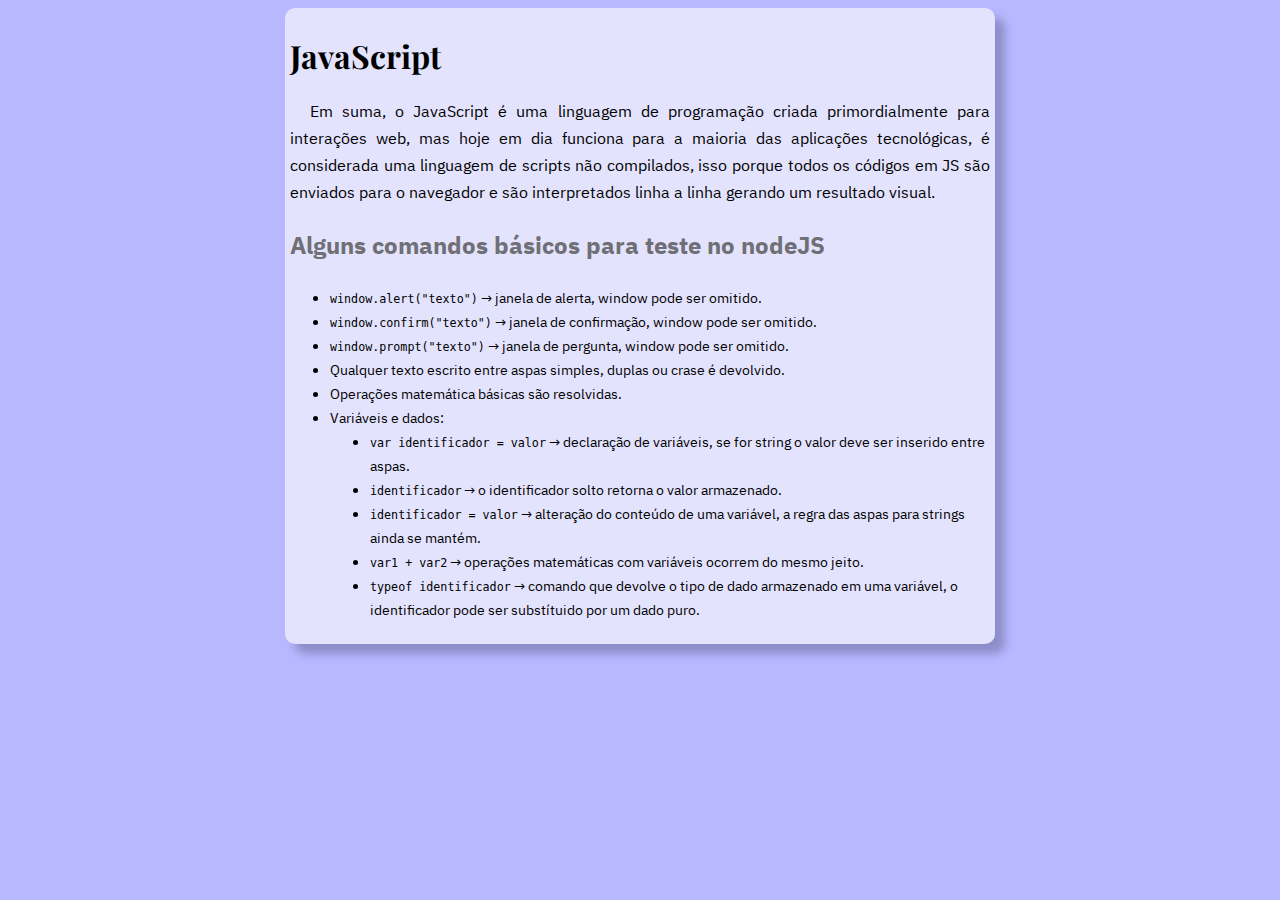
<file: 01- Primeiro contato/index.html>
<!DOCTYPE html>
<html lang="pt-br">
<head>
    <meta charset="UTF-8">
    <meta http-equiv="X-UA-Compatible" content="IE=edge">
    <meta name="viewport" content="width=device-width, initial-scale=1.0">
    <title>JavaScript</title>
    <link rel="stylesheet" href="style.css">
</head>
<body>
    <main>
        <h1>JavaScript</h1>
        <p>Em suma, o JavaScript é uma linguagem de programação criada primordialmente para interações
            web, mas hoje em dia funciona para a maioria das aplicações tecnológicas, é considerada uma
            linguagem de scripts não compilados, isso porque todos os códigos em JS são enviados para o
            navegador e são interpretados linha a linha gerando um resultado visual.
        </p>
        <h2>Alguns comandos básicos para teste no nodeJS</h2>
        <ul>
            <li><code>window.alert("texto")</code> &rarr; janela de alerta, window pode ser omitido.</li>
            <li><code>window.confirm("texto")</code> &rarr; janela de confirmação, window pode ser omitido.</li>
            <li><code>window.prompt("texto")</code> &rarr; janela de pergunta, window pode ser omitido.</li>
            <li>Qualquer texto escrito entre aspas simples, duplas ou crase é devolvido.</li>
            <li>Operações matemática básicas são resolvidas.</li>
            <li>Variáveis e dados:</li>
            <ul type="disc">
                <li><code>var identificador = valor</code> &rarr; declaração de variáveis, se for string o valor 
                    deve ser inserido entre aspas.</li>
                <li><code>identificador</code> &rarr; o identificador solto retorna o valor armazenado.</li>
                <li><code>identificador = valor</code> &rarr; alteração do conteúdo de uma variável, a regra das
                    aspas para strings ainda se mantém.</li>
                <li><code>var1 + var2</code> &rarr; operações matemáticas com variáveis ocorrem do mesmo jeito.</li>
                <li><code>typeof identificador</code> &rarr; comando que devolve o tipo de dado armazenado em uma 
                    variável, o identificador pode ser substítuido por um dado puro.</li>
            </ul>
        </ul>
    </main>
    <script src="script.js"></script>
</body>
</html>
</file>
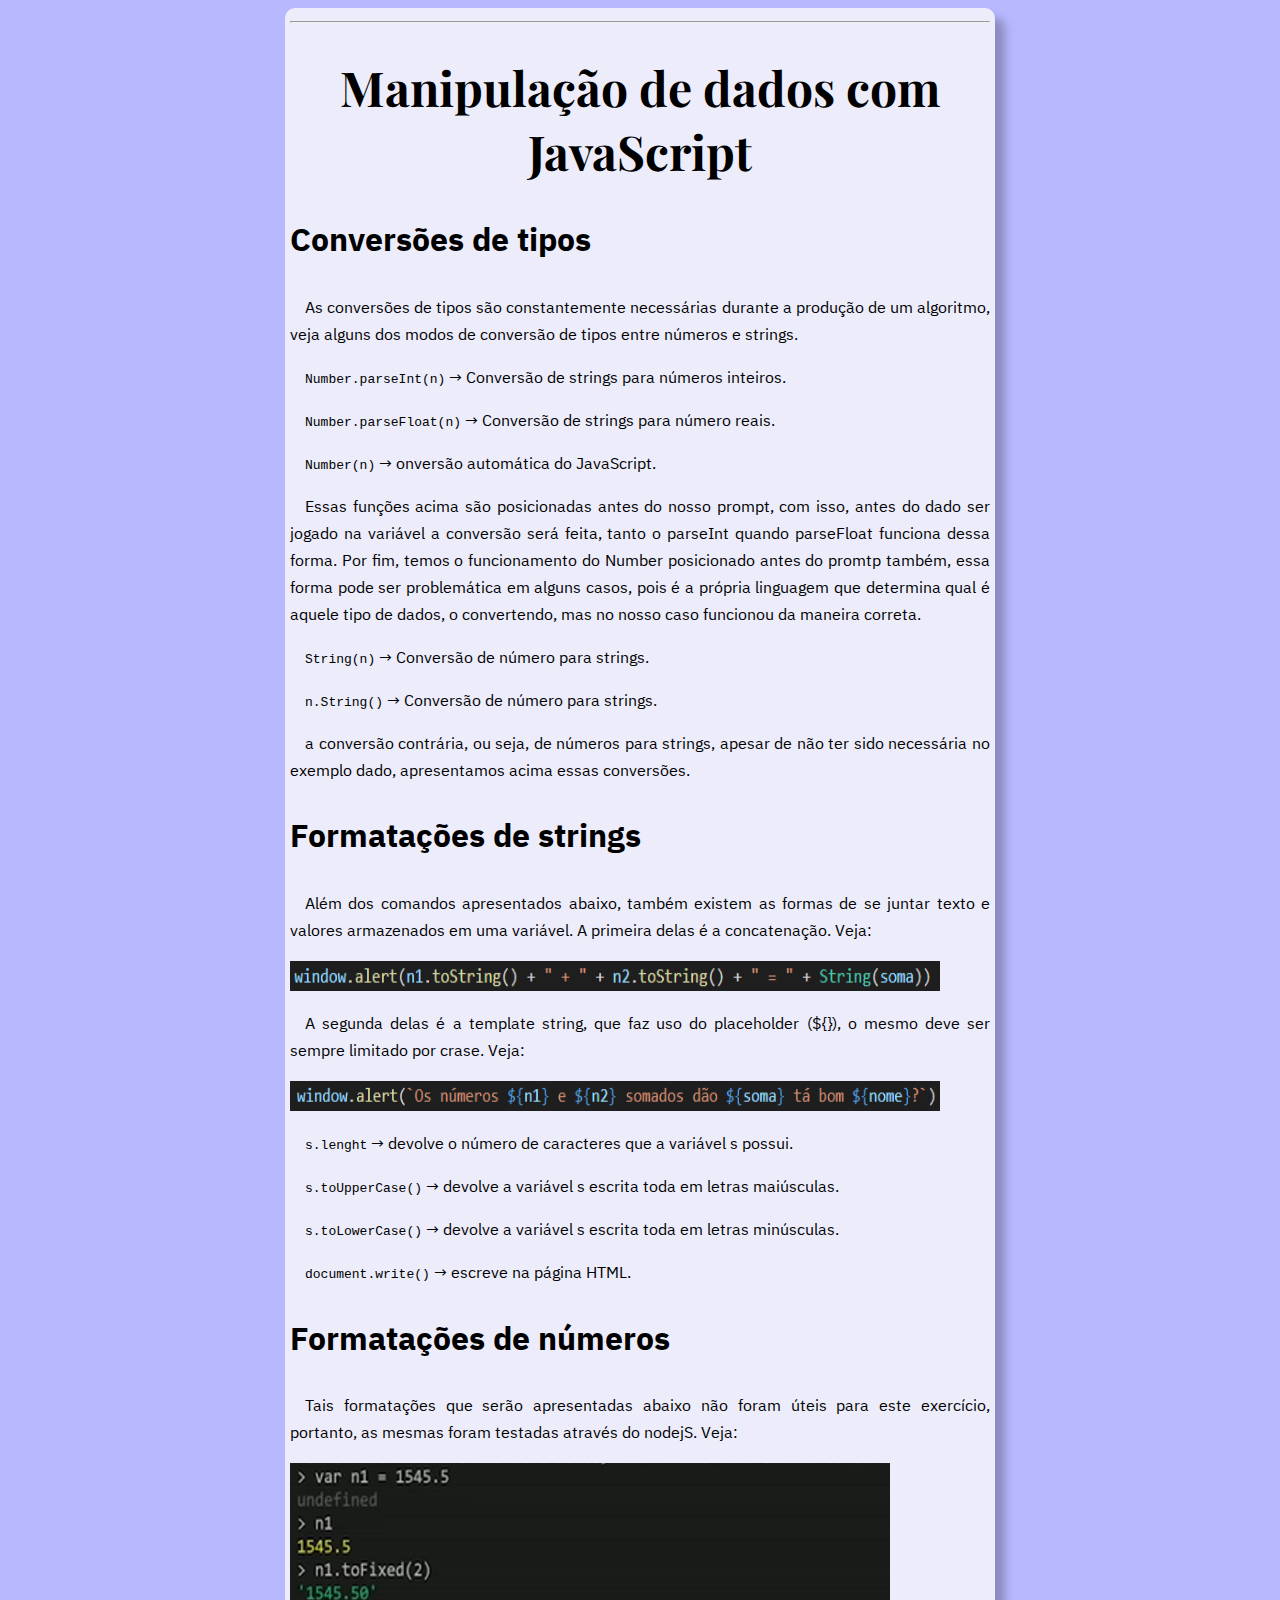
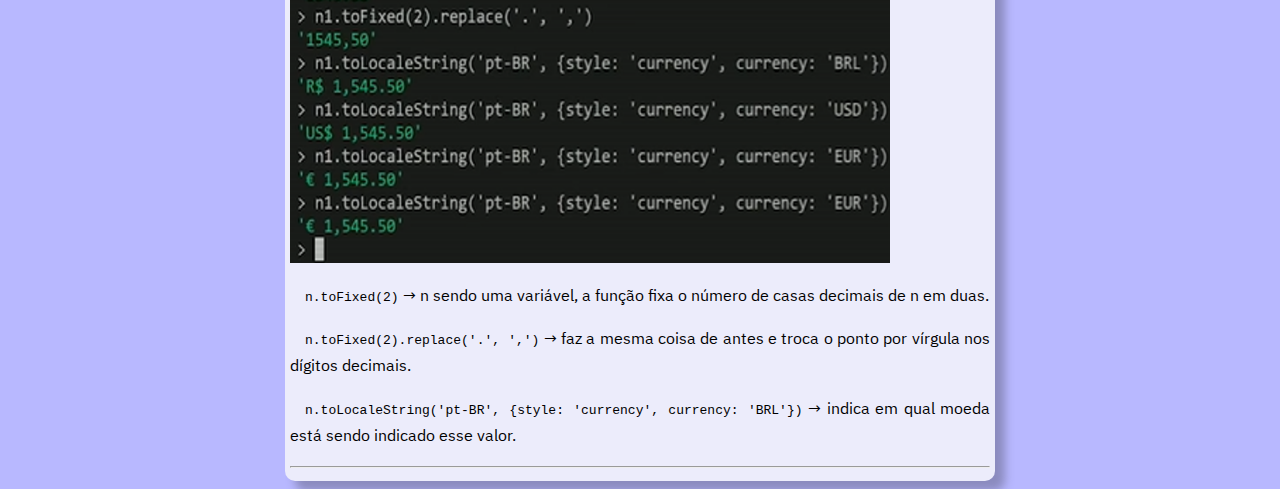
<file: 03- Manipulação de dados/index.html>
<!DOCTYPE html>
<html lang="pt-br">
<head>
    <meta charset="UTF-8">
    <meta http-equiv="X-UA-Compatible" content="IE=edge">
    <meta name="viewport" content="width=device-width, initial-scale=1.0">
    <title>Manipulação de dados com JavaScript</title>
    <link rel="stylesheet" href="style.css">
</head>
<body>
    <main>
        <hr>
        <h1>Manipulação de dados com JavaScript</h1>
        <h2>Conversões de tipos</h2>
        <p>As conversões de tipos são constantemente necessárias durante a produção de um 
            algoritmo, veja alguns dos modos de conversão de tipos entre números e strings.
        </p>
        <p><code>Number.parseInt(n)</code> &rarr; Conversão de strings para números inteiros.</p>
        <p><code>Number.parseFloat(n)</code> &rarr; Conversão de strings para número reais.</p>
        <p><code>Number(n)</code> &rarr; onversão automática do JavaScript.</p>
        <p>Essas funções acima são posicionadas antes do nosso prompt, com isso, antes do dado
            ser jogado na variável a conversão será feita, tanto o parseInt quando parseFloat 
            funciona dessa forma. Por fim, temos o funcionamento do Number posicionado antes do 
            promtp também, essa forma pode ser problemática em alguns casos, pois é a própria 
            linguagem que determina qual é aquele tipo de dados, o convertendo, mas no nosso caso
            funcionou da maneira correta.
        </p>
        <p><code>String(n)</code> &rarr; Conversão de número para strings.</p>
        <p><code>n.String()</code> &rarr; Conversão de número para strings.</p>
        <p>a conversão contrária, ou seja, de números para strings, apesar de não ter sido necessária
            no exemplo dado, apresentamos acima essas conversões.</p>
        <h2>Formatações de strings</h2>
        <p>Além dos comandos apresentados abaixo, também existem as formas de se juntar texto e valores 
            armazenados em uma variável. A primeira delas é a concatenação. Veja:
        </p>
        <img class="codigo" src="imagens/concatena.PNG" alt="Concatenação">
        <p>A segunda delas é a template string, que faz uso do placeholder (${}), o mesmo deve ser sempre 
            limitado por crase. Veja:
        </p>
        <img class="codigo" src="imagens/template.PNG" alt="Template string">
        <p><code>s.lenght</code> &rarr; devolve o número de caracteres que a variável s possui.</p>
        <p><code>s.toUpperCase()</code> &rarr; devolve a variável s escrita toda em letras maiúsculas.</p>
        <p><code>s.toLowerCase()</code> &rarr; devolve a variável s escrita toda em letras minúsculas.</p>
        <p><code>document.write()</code> &rarr; escreve na página HTML.</p>
        <h2>Formatações de números</h2>
        <p>Tais formatações que serão apresentadas abaixo não foram úteis para este exercício, portanto, as 
            mesmas foram testadas através do nodejS. Veja:
        </p>
        <img src="imagens/node.PNG" alt="nodeJS">
        <p><code>n.toFixed(2)</code> &rarr; n sendo uma variável, a função fixa o número de casas decimais 
            de n em duas.
        </p>
        <p><code>n.toFixed(2).replace('.', ',')</code> &rarr; faz a mesma coisa de antes e troca o ponto por 
            vírgula nos dígitos decimais.
        </p>
        <p><code>n.toLocaleString('pt-BR', {style: 'currency', currency: 'BRL'})</code> &rarr; indica em qual 
            moeda está sendo indicado esse valor.
        </p>
        <hr>
    </main>
    <script src="script.js"></script>
</body>
</html>
</file>
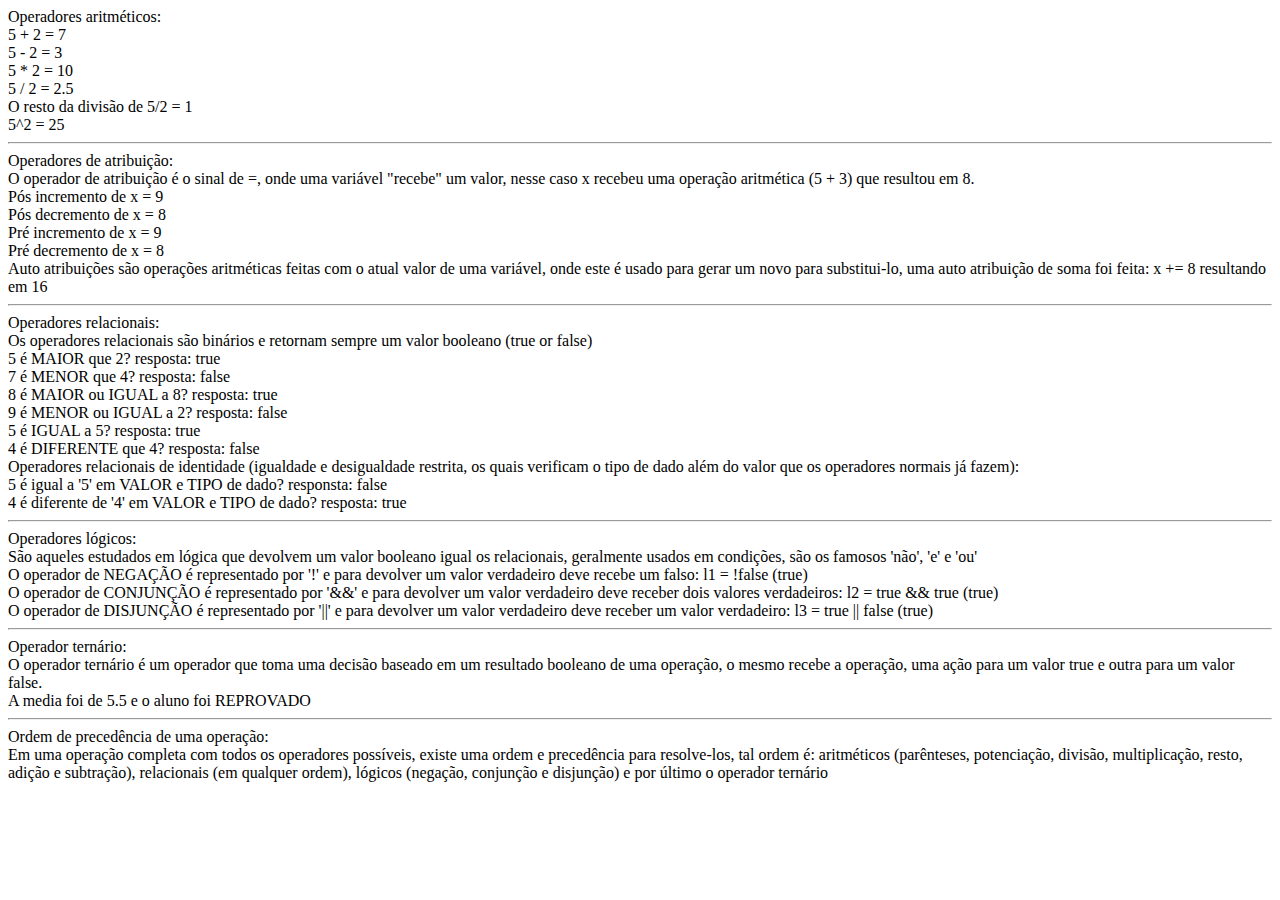
<file: 04- Operadores/index.html>
<!DOCTYPE html>
<html lang="pt-br">
<head>
    <meta charset="UTF-8">
    <meta http-equiv="X-UA-Compatible" content="IE=edge">
    <meta name="viewport" content="width=device-width, initial-scale=1.0">
    <title>Operadores JS</title>
</head>
<body>
    <script src="operadores.js"></script>
</body>
</html>
</file>
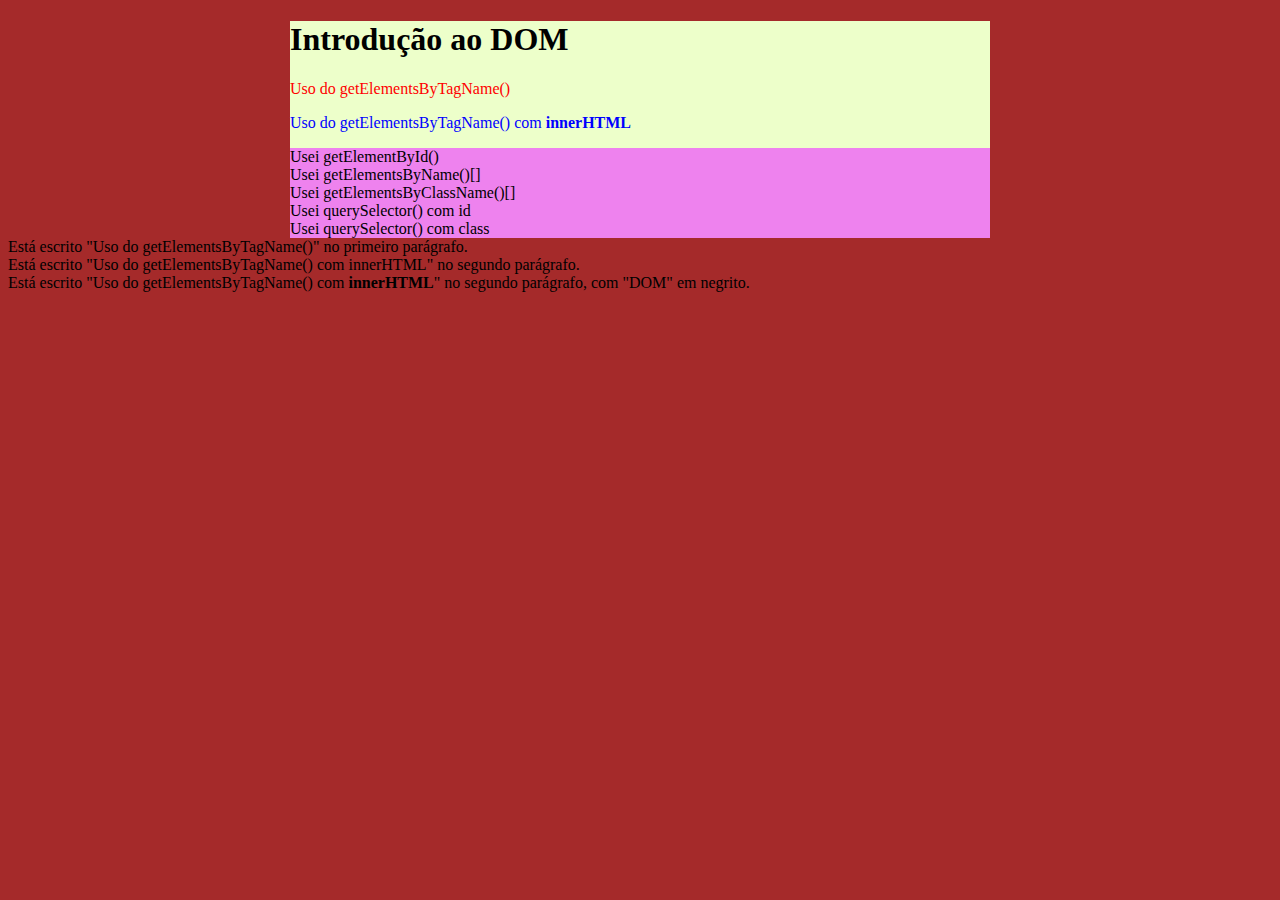
<file: 05- Introdução ao DOM/index.html>
<!DOCTYPE html>
<html lang="pt-br">
<head>
    <meta charset="UTF-8">
    <meta http-equiv="X-UA-Compatible" content="IE=edge">
    <meta name="viewport" content="width=device-width, initial-scale=1.0">
    <title>Introdução ao Dom</title>
    <link rel="stylesheet" href="style.css">
</head>
<body>
    <main>
        <h1>Introdução ao DOM</h1>
        <p>Uso do getElementsByTagName()</p>
        <p>Uso do getElementsByTagName() com <strong>innerHTML</strong></p>
        <div id="copiadiv">Uso do getElementById()</div>
        <div name="copiadiv">Uso do getElementsByName()[]</div>
        <div class="copiadiv">Uso do getElementsByClassName()[]</div>
        <div id="seletorid">Uso do querySelector() com id</div>
        <div class="seletorclass">Uso do querySelector() com class</div>
    </main>
    <script src="manipulandodom.js"></script>
</body>
</html>
</file>
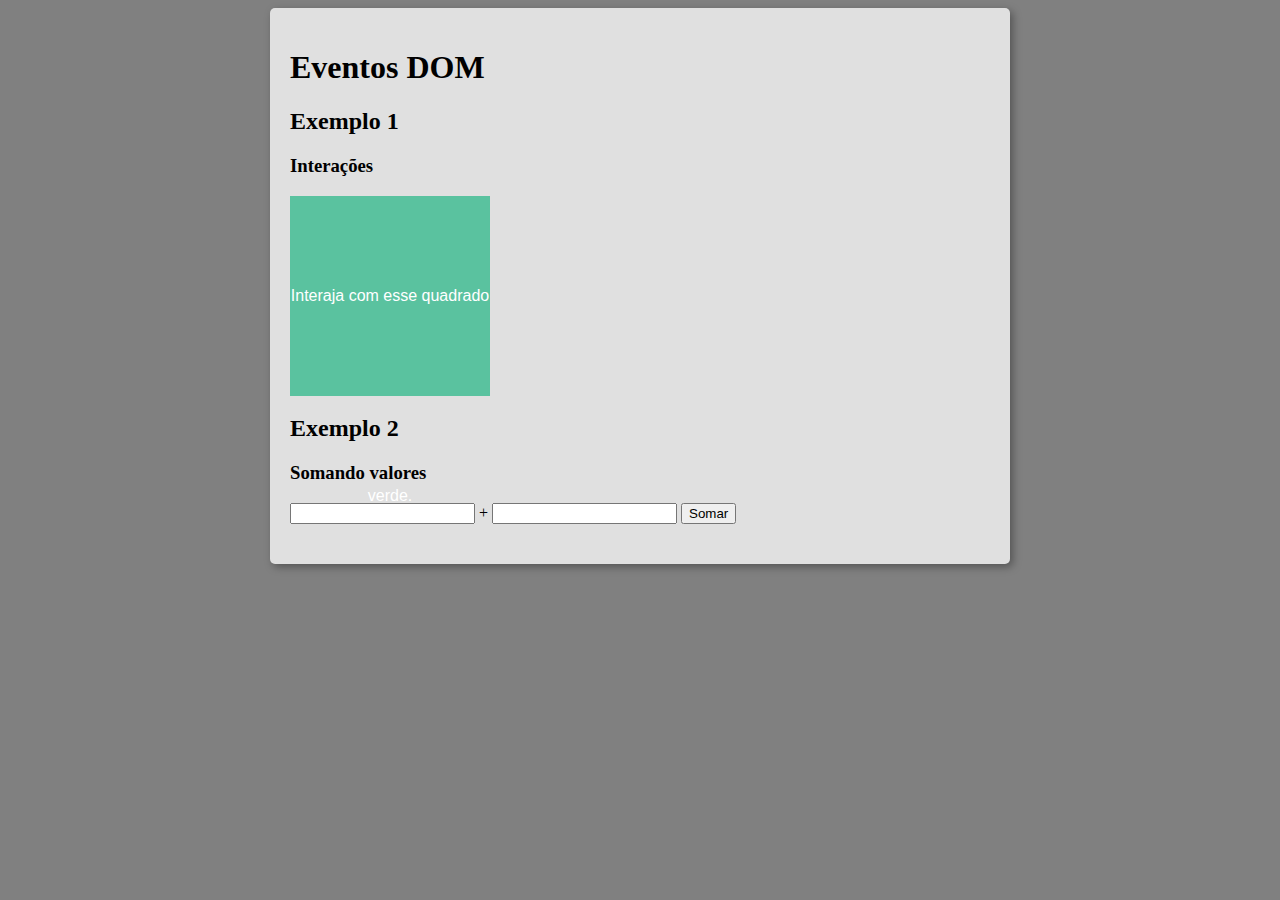
<file: 06- Eventos DOM/index.html>
<!DOCTYPE html>
<html lang="pt-br">
<head>
    <meta charset="UTF-8">
    <meta http-equiv="X-UA-Compatible" content="IE=edge">
    <meta name="viewport" content="width=device-width, initial-scale=1.0">
    <title>Eventos DOM</title>
    <link rel="stylesheet" href="style.css">
</head>
<body>
    <main>
        <h1>Eventos DOM</h1>
        <h2>Exemplo 1</h2>
        <h3>Interações</h3>
        <div id="area">
            Interaja com esse quadrado verde.
        </div>
        <h2>Exemplo 2</h2>
        <h3>Somando valores</h3>
        <input type="number" name="txtn1" id="txtn1"> +
        <input type="number" name="txtn2" id="txtn2">
        <input type="button" value="Somar" onclick="somar()">
        <div id="resposta"></div>
    </main>
    <script src="script.js"></script>
</body>
</html>
</file>
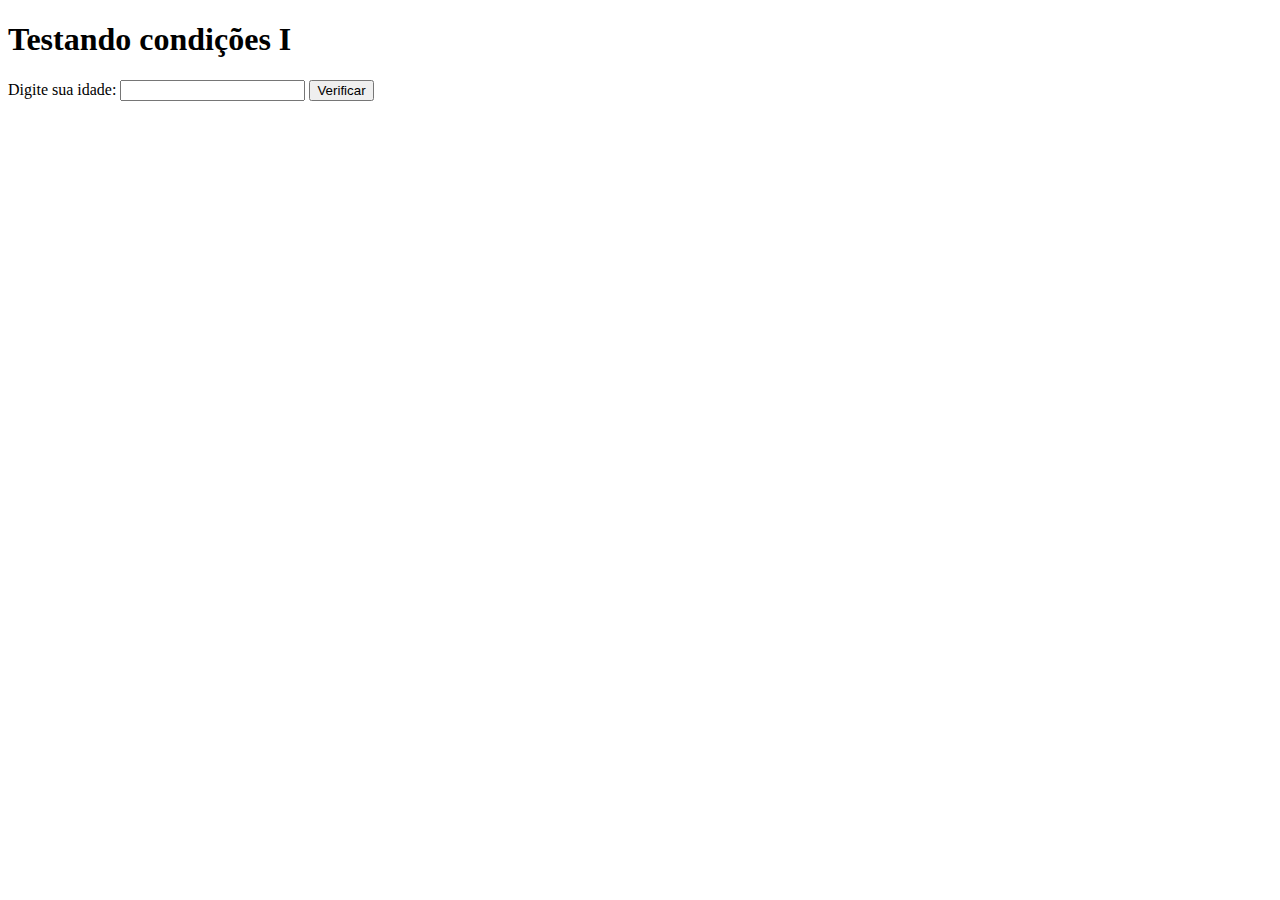
<file: 07- Condições em JS/index.html>
<!DOCTYPE html>
<html lang="pt-br">
<head>
    <meta charset="UTF-8">
    <meta http-equiv="X-UA-Compatible" content="IE=edge">
    <meta name="viewport" content="width=device-width, initial-scale=1.0">
    <title>Condições em JS</title>
</head>
<body>
    <h1>Testando condições I</h1>
    <p>Digite sua idade: <input type="number" name="txtidade" id="txtidade"> <input type="button" value="Verificar" id="botao"></p>
    <p id="resultado"></p>
    <script src="script.js"></script>
</body>
</html>
</file>
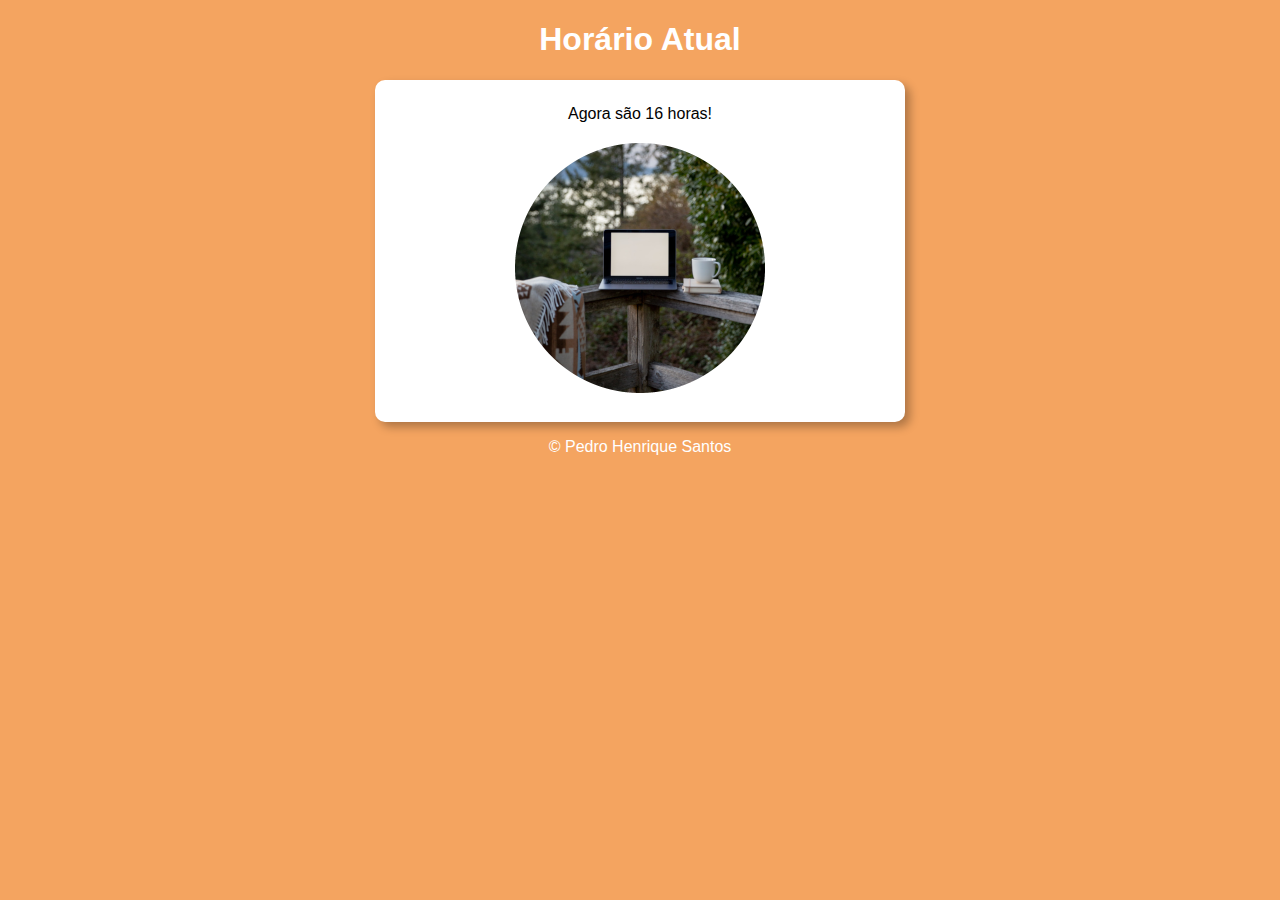
<file: 08- Exercício 01 Condições/index.html>
<!DOCTYPE html>
<html lang="pt-br">
<head>
    <meta charset="UTF-8">
    <meta http-equiv="X-UA-Compatible" content="IE=edge">
    <meta name="viewport" content="width=device-width, initial-scale=1.0">
    <title>Exercício 01: Condições</title>
    <link rel="stylesheet" href="style.css">
</head>
<body onload="carregar()">
    <header>
        <h1>Horário Atual</h1>
    </header>
    <section>
        <div id="msg">
            <p>Aqui vai aparecer a mensagem!</p>
        </div>
        <div>
            <img id="imagem" src="imagens/manhãredonda.png" alt="Foto do dia">
        </div>
    </section>
    <footer>
        <p>&copy; Pedro Henrique Santos</p>
    </footer>
    <script src="script.js"></script>
</body>
</html>
</file>
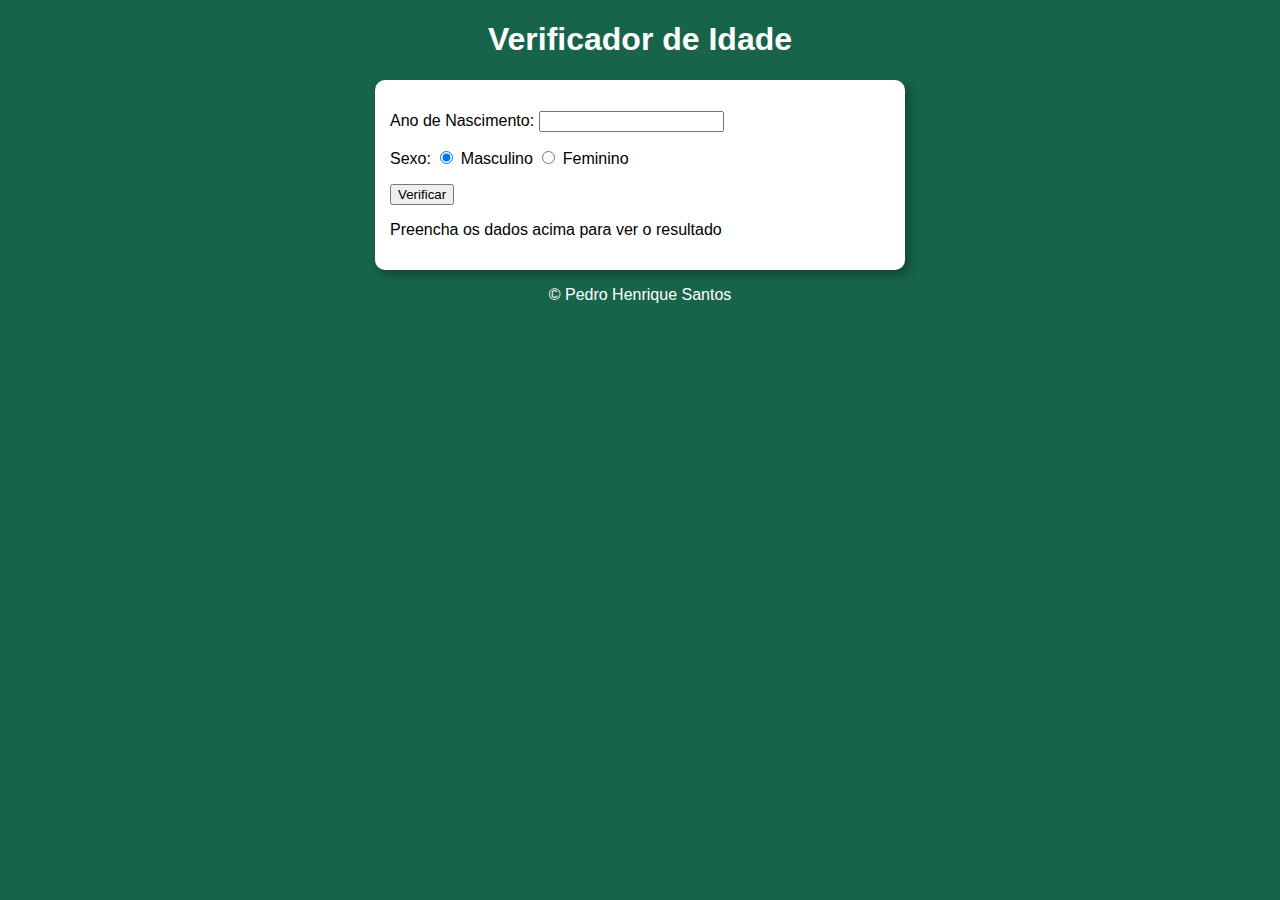
<file: 09- Exercício 02 Condições/index.html>
<!DOCTYPE html>
<html lang="pt-br">
<head>
    <meta charset="UTF-8">
    <meta http-equiv="X-UA-Compatible" content="IE=edge">
    <meta name="viewport" content="width=device-width, initial-scale=1.0">
    <title>Exercício 02: Condições</title>
    <link rel="stylesheet" href="style.css">
</head>
<body>
    <header>
        <h1>Verificador de Idade</h1>
    </header>
    <section>
        <div>
            <p>
                Ano de Nascimento:
                <input type="number" name="txtano" id="txtano" min="0">
            </p>
            <p>
                Sexo:
                <input type="radio" name="radsex" id="mas" checked>
                <label for="masc">Masculino</label>
                <input type="radio" name="radsex" id="fem">
                <label for="fem">Feminino</label>
            </p>
            <p>
                <input type="button" value="Verificar" onclick="verificar()">
            </p>
        </div>
        <div id="res">
            <p>Preencha os dados acima para ver o resultado</p>
        </div>
    </section>
    <footer>
        <p>&copy; Pedro Henrique Santos</p>
    </footer>
    <script src="script.js"></script>
</body>
</html>
</file>
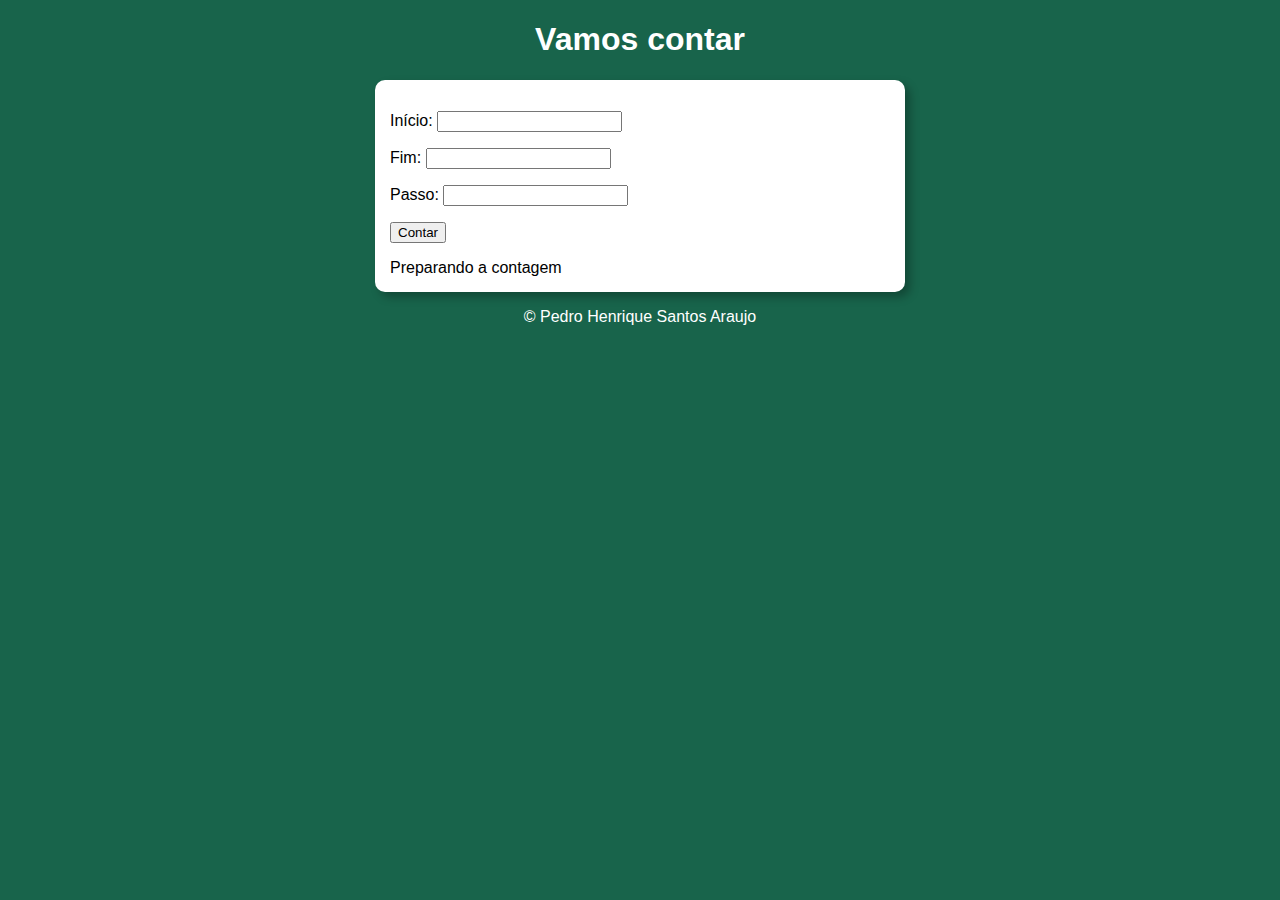
<file: 11- Exercício 03 Repetições/index.html>
<!DOCTYPE html>
<html lang="pt-br">
<head>
    <meta charset="UTF-8">
    <meta http-equiv="X-UA-Compatible" content="IE=edge">
    <meta name="viewport" content="width=device-width, initial-scale=1.0">
    <title>Exercício 03: Repetições</title>
    <link rel="stylesheet" href="style.css">
</head>
<body>
    <header>
        <h1>Vamos contar</h1>
    </header>
    <section>
        <div id="dados">
            <p>Início: <input type="number" name="inicio" id="txti"></p>
            <p>Fim: <input type="number" name="fim" id="txtf"></p>
            <p>Passo: <input type="number" name="passo" id="txtp"></p>
            <p><input type="button" value="Contar" onclick="contar()"></p>
        </div>
        <div id="res">
            Preparando a contagem
        </div>
    </section>
    <footer>
        <p>&copy; Pedro Henrique Santos Araujo</p>
    </footer>
    <script src="script.js"></script>
</body>
</html>
</file>
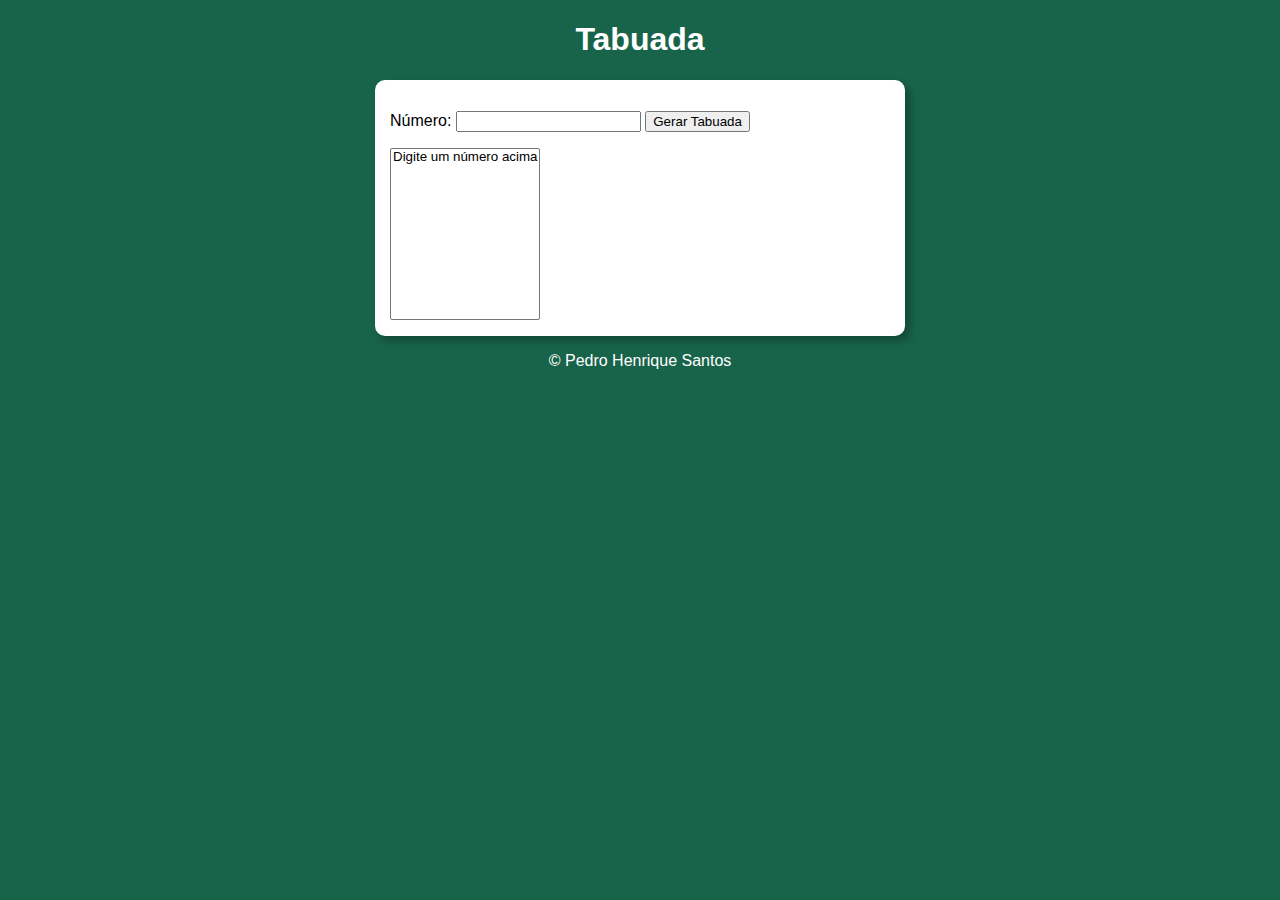
<file: 12- Exercício 04 Repetições/index.html>
<!DOCTYPE html>
<html lang="pt-br">
<head>
    <meta charset="UTF-8">
    <meta http-equiv="X-UA-Compatible" content="IE=edge">
    <meta name="viewport" content="width=device-width, initial-scale=1.0">
    <title>Exercício 03: Repetições</title>
    <link rel="stylesheet" href="style.css">
</head>
<body>
    <header>
        <h1>Tabuada</h1>
    </header>
    <section>
        <div>
            <p>Número: <input type="number" name="num" id="txtn">
            <input type="button" value="Gerar Tabuada" onclick="tabuada()"></p>
        </div>
        <div>
            <select name="tabuada" id="seltab" size="10">
                <option value="">Digite um número acima</option>
            </select>
        </div>
    </section>
    <footer>
        <p>&copy; Pedro Henrique Santos</p>
    </footer>
    <script src="script.js"></script>
</body>
</html>
</file>
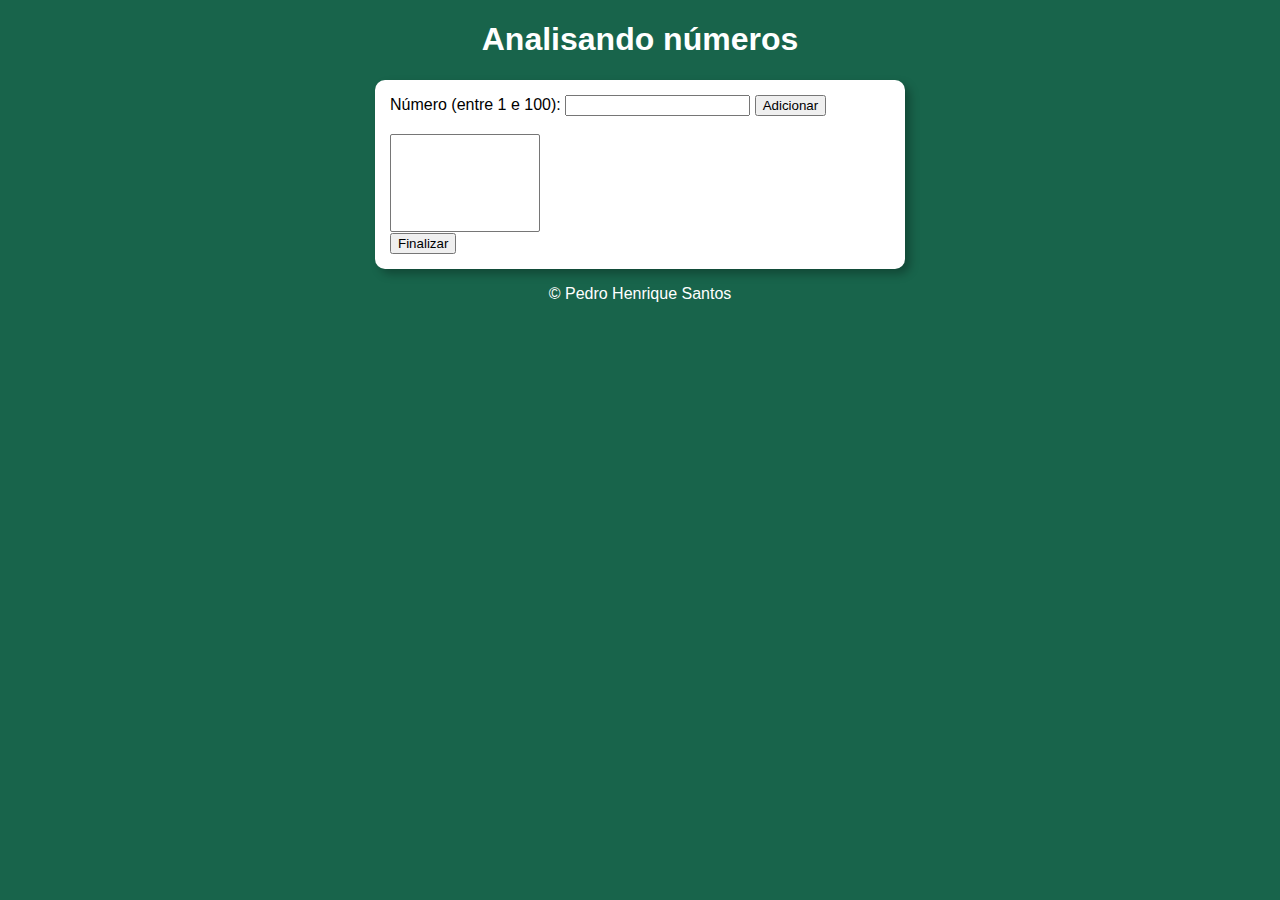
<file: 15 - Exercício final/index.html>
<!DOCTYPE html>
<html lang="pt-br">
<head>
    <meta charset="UTF-8">
    <meta http-equiv="X-UA-Compatible" content="IE=edge">
    <meta name="viewport" content="width=device-width, initial-scale=1.0">
    <title>Analisando números</title>
    <link rel="stylesheet" href="style.css">
</head>
<body>
    <header>
        <h1>Analisando números</h1>
    </header>
    <section>
        <div>
            Número (entre 1 e 100):
            <input type="number" name="fnum" id="num">
            <input type="button" value="Adicionar" onclick="adicionar()"> <br> <br>
            <select name="flista" id="lista" size="6"></select> <br>
            <input type="button" value="Finalizar" onclick="finalizar()">
        </div>
        <div id="res">
            
        </div>
    </section>
    <footer>
        <p>&copy; Pedro Henrique Santos</p>
    </footer>
    <script src="script.js"></script>
</body>
</html>
</file>
<file: 01- Primeiro contato/style.css>
@charset "UTF-8";

@import url('https://fonts.googleapis.com/css2?family=IBM+Plex+Sans+Thai+Looped:wght@100;200;300;400;500;600;700&family=Patrick+Hand&family=Playfair+Display:ital,wght@0,400;0,500;0,600;0,700;0,800;0,900;1,400;1,500;1,600;1,700;1,800;1,900&display=swap');    

@import url('https://fonts.googleapis.com/css2?family=IBM+Plex+Sans+Thai+Looped:wght@100;200;300;400;500;600;700&family=Patrick+Hand&display=swap');

main {
    background-color: #e3e3fd;
    width: 700px;
    margin: auto;
    padding: 5px;
    border-radius: 10px;
    box-shadow: 10px 10px 10px #8d8dca;
}

body {
    background-color: #B8B8FF;
}

h1 {
    font-family: 'Playfair Display', serif;
}

h2 {
    font-family: 'IBM Plex Sans Thai Looped', sans-serif;
    color: #706f75;
}

p {
    font-family: 'IBM Plex Sans Thai Looped', sans-serif;
    text-align: justify;
    text-indent: 20px;
}

li {
    font-family: 'IBM Plex Sans Thai Looped', sans-serif;
    font-size: 0.9em;
}
</file>
<file: 03- Manipulação de dados/style.css>
@charset "UTF-8";

@import url('https://fonts.googleapis.com/css2?family=IBM+Plex+Sans+Thai+Looped:wght@100;200;300;400;500;600;700&family=Patrick+Hand&family=Playfair+Display:ital,wght@0,400;0,500;0,600;0,700;0,800;0,900;1,400;1,500;1,600;1,700;1,800;1,900&display=swap');    

@import url('https://fonts.googleapis.com/css2?family=IBM+Plex+Sans+Thai+Looped:wght@100;200;300;400;500;600;700&family=Patrick+Hand&display=swap');

main {
    background-color: #ececfb;
    width: 700px;
    margin: auto;
    padding: 5px;
    border-radius: 10px;
    box-shadow: 10px 10px 10px #8b8bbf;
}

body {
    background-color: #B8B8FF;
}

h1 {
    font-family: 'Playfair Display', serif;
    font-size: 3em;
    text-align: center;
}

h2 {
    font-family: 'IBM Plex Sans Thai Looped';
    font-size: 2em;
}

p {
    font-family: 'IBM Plex Sans Thai Looped', sans-serif;
    text-align: justify;
    text-indent: 15px;
}

.codigo {
    width: 650px;
    height: 30px;
}

img {
    width: 600px;
    height: 400px;
}
</file>
<file: 05- Introdução ao DOM/style.css>
@charset "UTF-8";

body {
    background-color: yellowgreen;
}

main {
    background-color: rgb(237, 255, 202);
    width: 700px;
    margin: auto;
}
</file>
<file: 06- Eventos DOM/style.css>
@charset "UTF-8";

body {
    background-color: grey;
}

main {
    background-color: #e0e0e0;
    width: 700px;
    padding: 20px;
    margin: auto;
    border-radius: 5px;
    box-shadow: 3px 3px 8px rgba(0, 0, 0, 0.347);
}

#area {
    font: normal 1em Arial;
    background-color: rgb(90, 194, 159);
    color: white;
    width: 200px;
    height: 200px;
    line-height: 200px;
    text-align: center;
}

input {
    margin-bottom: 20px;
}
</file>
<file: 08- Exercício 01 Condições/style.css>
@charset 'UTF-8';

body {
    background-color: rgb(24, 100, 75);
    font-family: Verdana, Tahoma, sans-serif;
}

header {
    color: white;
    text-align: center;
}

section {
    background-color: white;
    border-radius: 10px;
    padding: 15px;
    width: 500px;
    margin: auto;
    box-shadow: 5px 5px 10px rgba(0, 0, 0, 0.288);
}

div {
    text-align: center;
    padding: 10px;
}

footer {
    color: white;
    text-align: center;
}
</file>
<file: 09- Exercício 02 Condições/style.css>
@charset 'UTF-8';

body {
    background-color: rgb(24, 100, 75);
    font-family: Verdana, Tahoma, sans-serif;
}

header {
    color: white;
    text-align: center;
}

section {
    background-color: white;
    border-radius: 10px;
    padding: 15px;
    width: 500px;
    margin: auto;
    box-shadow: 5px 5px 10px rgba(0, 0, 0, 0.288);
}

footer {
    color: white;
    text-align: center;
}
</file>
<file: 11- Exercício 03 Repetições/style.css>
@charset 'UTF-8';

body {
    background-color: rgb(24, 100, 75);
    font-family: Verdana, Tahoma, sans-serif;
}

header {
    color: white;
    text-align: center;
}

section {
    background-color: white;
    border-radius: 10px;
    padding: 15px;
    width: 500px;
    margin: auto;
    box-shadow: 5px 5px 10px rgba(0, 0, 0, 0.288);
}

footer {
    color: white;
    text-align: center;
}
</file>
<file: 12- Exercício 04 Repetições/style.css>
@charset 'UTF-8';

body {
    background-color: rgb(24, 100, 75);
    font-family: Verdana, Tahoma, sans-serif;
}

header {
    color: white;
    text-align: center;
}

section {
    background-color: white;
    border-radius: 10px;
    padding: 15px;
    width: 500px;
    margin: auto;
    box-shadow: 5px 5px 10px rgba(0, 0, 0, 0.288);
}

footer {
    color: white;
    text-align: center;
}
</file>
<file: 15 - Exercício final/style.css>
@charset 'UTF-8';

body {
    background-color: rgb(24, 100, 75);
    font-family: Verdana, Tahoma, sans-serif;
}

header {
    color: white;
    text-align: center;
}

section {
    background-color: white;
    border-radius: 10px;
    padding: 15px;
    width: 500px;
    margin: auto;
    box-shadow: 5px 5px 10px rgba(0, 0, 0, 0.288);
}

#lista {
    width: 150px;
}

footer {
    color: white;
    text-align: center;
}
</file>
